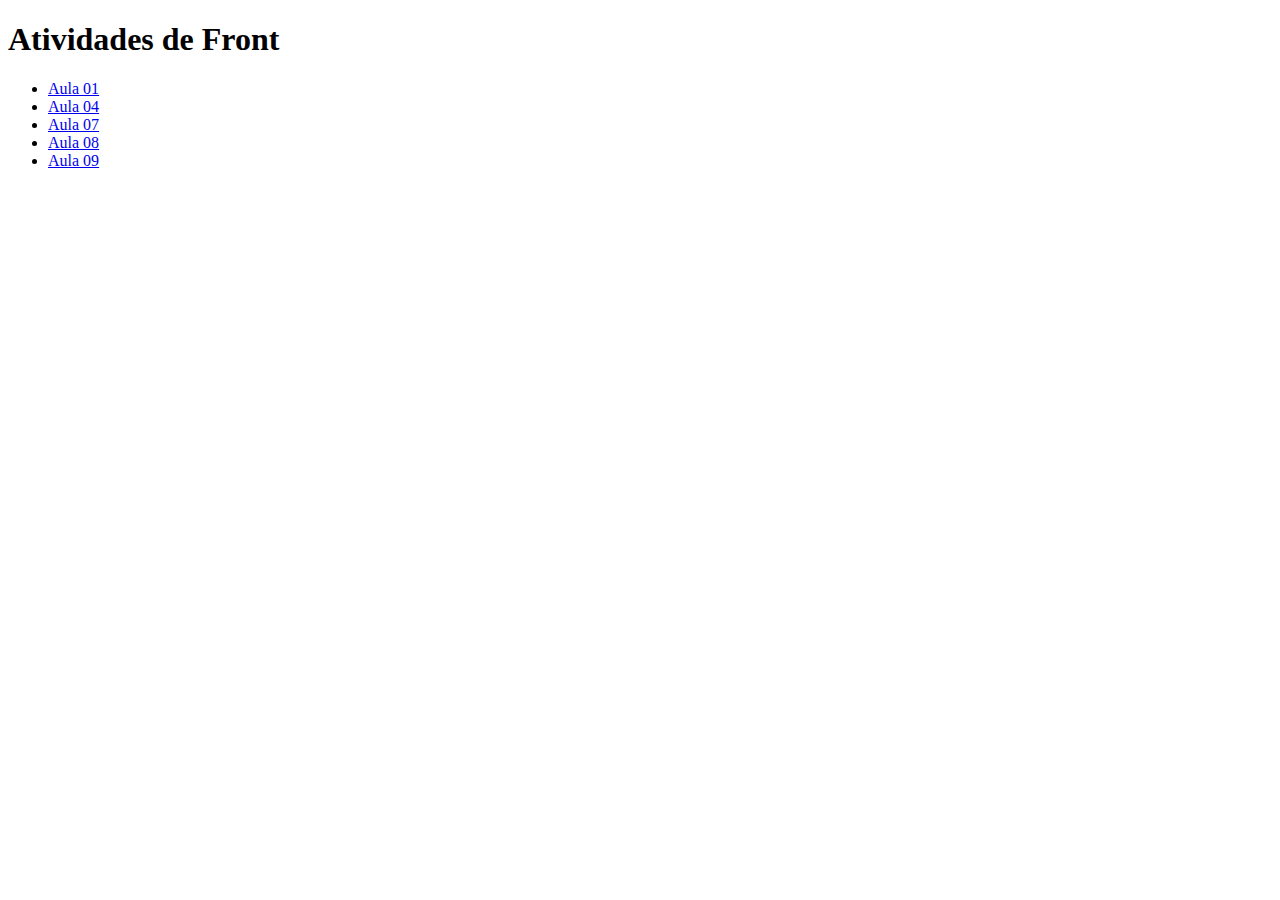
<file: Index.html>
<!DOCTYPE html>
<html lang="en">
<head>
    <meta charset="UTF-8">
    <meta http-equiv="X-UA-Compatible" content="IE=edge">
    <meta name="viewport" content="width=device-width, initial-scale=1.0">
    <title>Atividades</title>
</head>
<body>

    <h1>Atividades de Front</h1>

    <ul>
        <li><a href="./Aula 1/index.html">Aula 01</a></li>
        <li><a href="./aula 4/index.html">Aula 04</a></li>
        <li><a href="./aula 7/index.html">Aula 07</a></li>
        <li><a href="./Aula 8/index.html">Aula 08</a></li>
        <li><a href="./Aula 9/index.html">Aula 09</a></li>
    </ul>
    

</body>
</html>
</file>
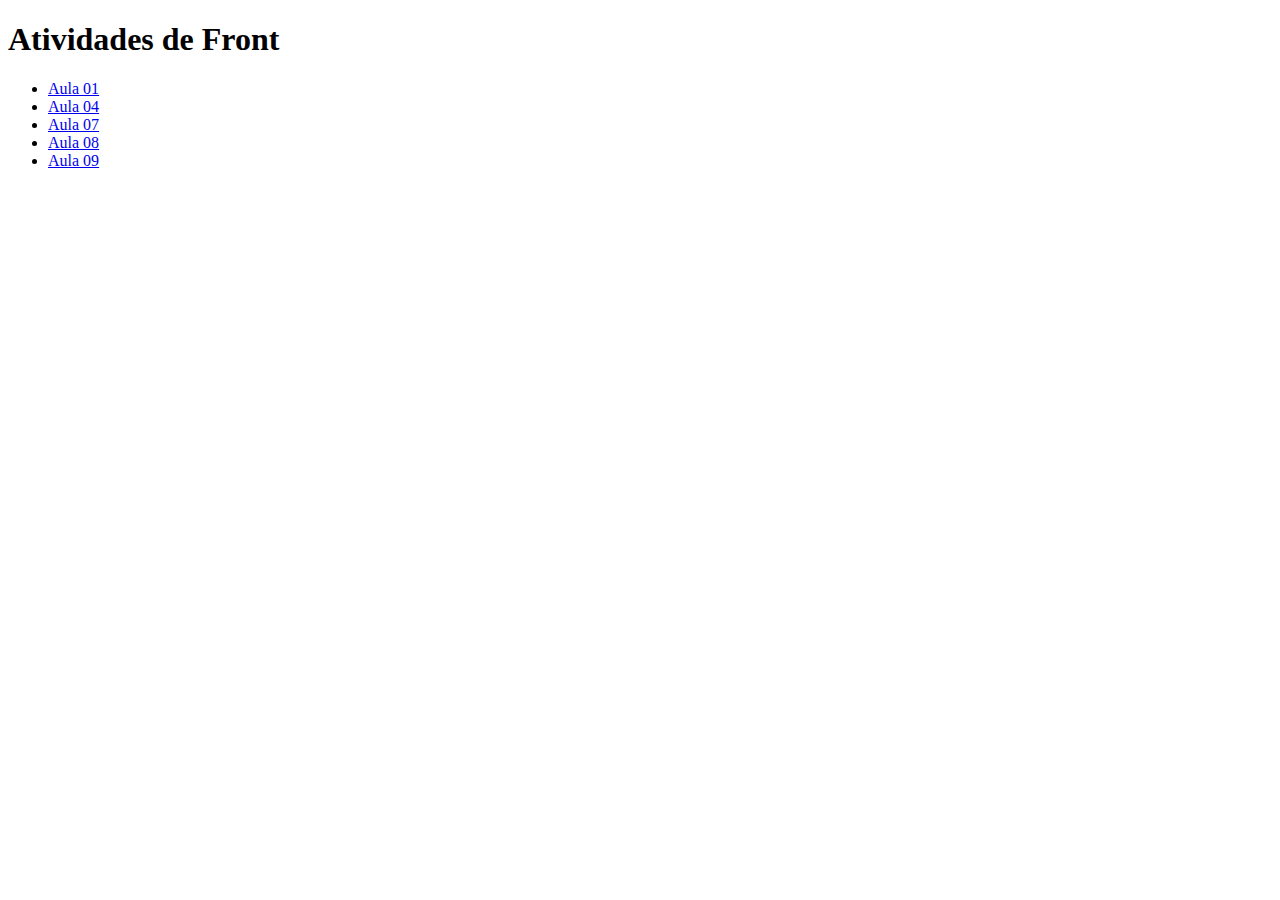
<file: index.html>
<!DOCTYPE html>
<html lang="en">
<head>
    <meta charset="UTF-8">
    <meta http-equiv="X-UA-Compatible" content="IE=edge">
    <meta name="viewport" content="width=device-width, initial-scale=1.0">
    <title>Atividades</title>
</head>
<body>

    <h1>Atividades de Front</h1>

    <ul>
        <li><a href="./Aula 1/index.html">Aula 01</a></li>
        <li><a href="./aula 4/index.html">Aula 04</a></li>
        <li><a href="./aula 7/index.html">Aula 07</a></li>
        <li><a href="./Aula 8/index.html">Aula 08</a></li>
        <li><a href="./Aula 9/index.html">Aula 09</a></li>
    </ul>
    

</body>
</html>
</file>
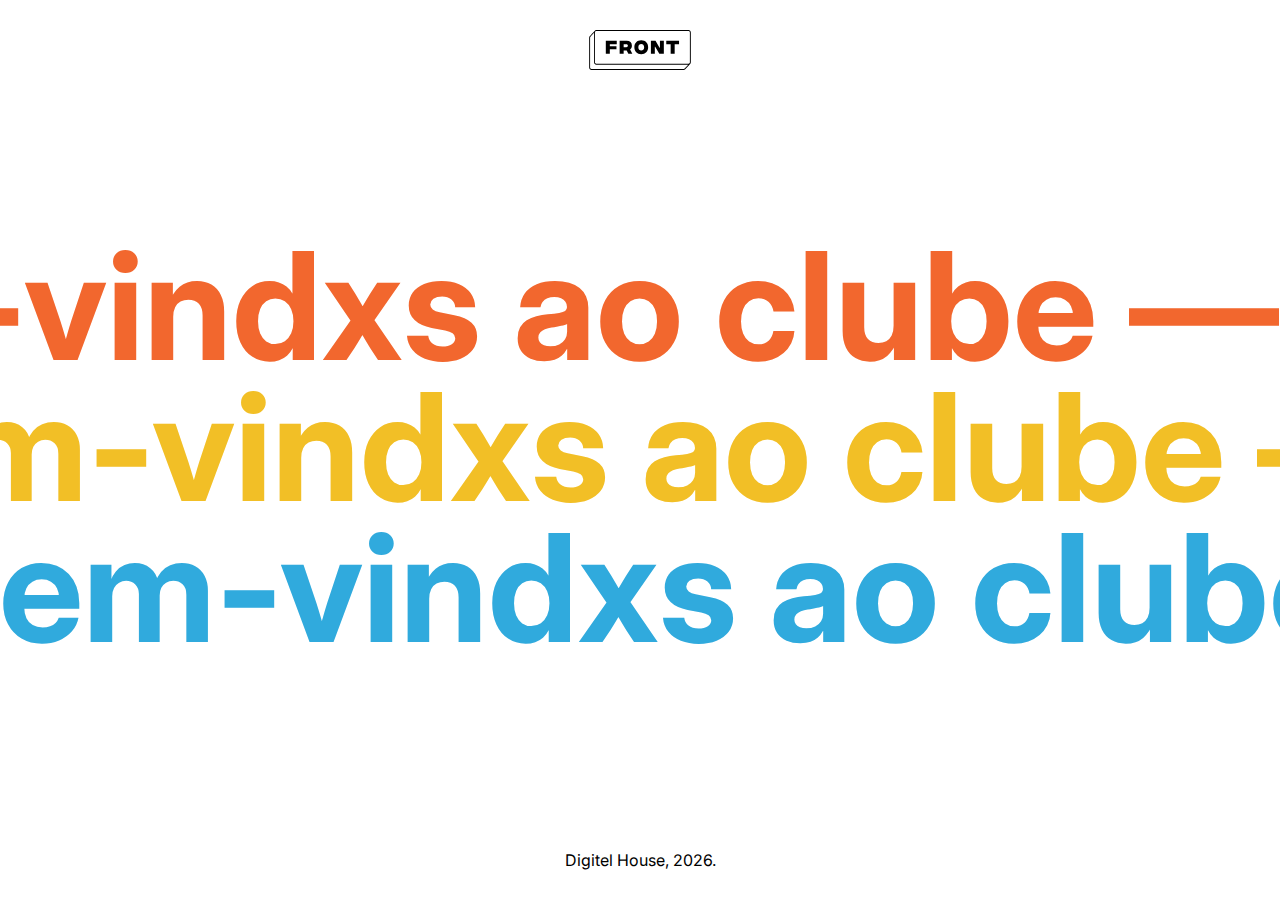
<file: Aula 1/index.html>
<!DOCTYPE html>
<html lang="en">
<head>
    <meta charset="UTF-8">
    <meta http-equiv="X-UA-Compatible" content="IE=edge">
    <meta name="viewport" content="width=device-width, initiel-scele=1.0">
    <title>Document</title>
    <link rel="stylesheet" href="css/style.css">
</head>
<body>
    <div class="container">
        <header>
            <img class="logo" src="img/logo.svg" elt="">
        </header>
        <main>
            <div class="marquee">
                <div class="marquee__inner">
                    <span>Bem-vindxs ao clube —</span>
                    <span>Bem-vindxs ao clube —</span>
                    <span>Bem-vindxs ao clube —</span>
                    <span>Bem-vindxs ao clube —</span>
                </div>
            </div>
            <div class="marquee">
                <div class="marquee__inner">
                    <span>Bem-vindxs ao clube —</span>
                    <span>Bem-vindxs ao clube —</span>
                    <span>Bem-vindxs ao clube —</span>
                    <span>Bem-vindxs ao clube —</span>
                </div>
            </div>
            <div class="marquee">
                <div class="marquee__inner">
                    <span>Bem-vindxs ao clube —</span>
                    <span>Bem-vindxs ao clube —</span>
                    <span>Bem-vindxs ao clube —</span>
                    <span>Bem-vindxs ao clube —</span>
                </div>
            </div>
        </main>
        <footer></footer>
        <script>
            window.addEventListener('load', () => {
                let today = new Date();
                document.querySelector('footer').innerText = `Digitel House, ${ today.getFullYear() }.`
            })
        </script>
    </div>
</body>
</html>
</file>
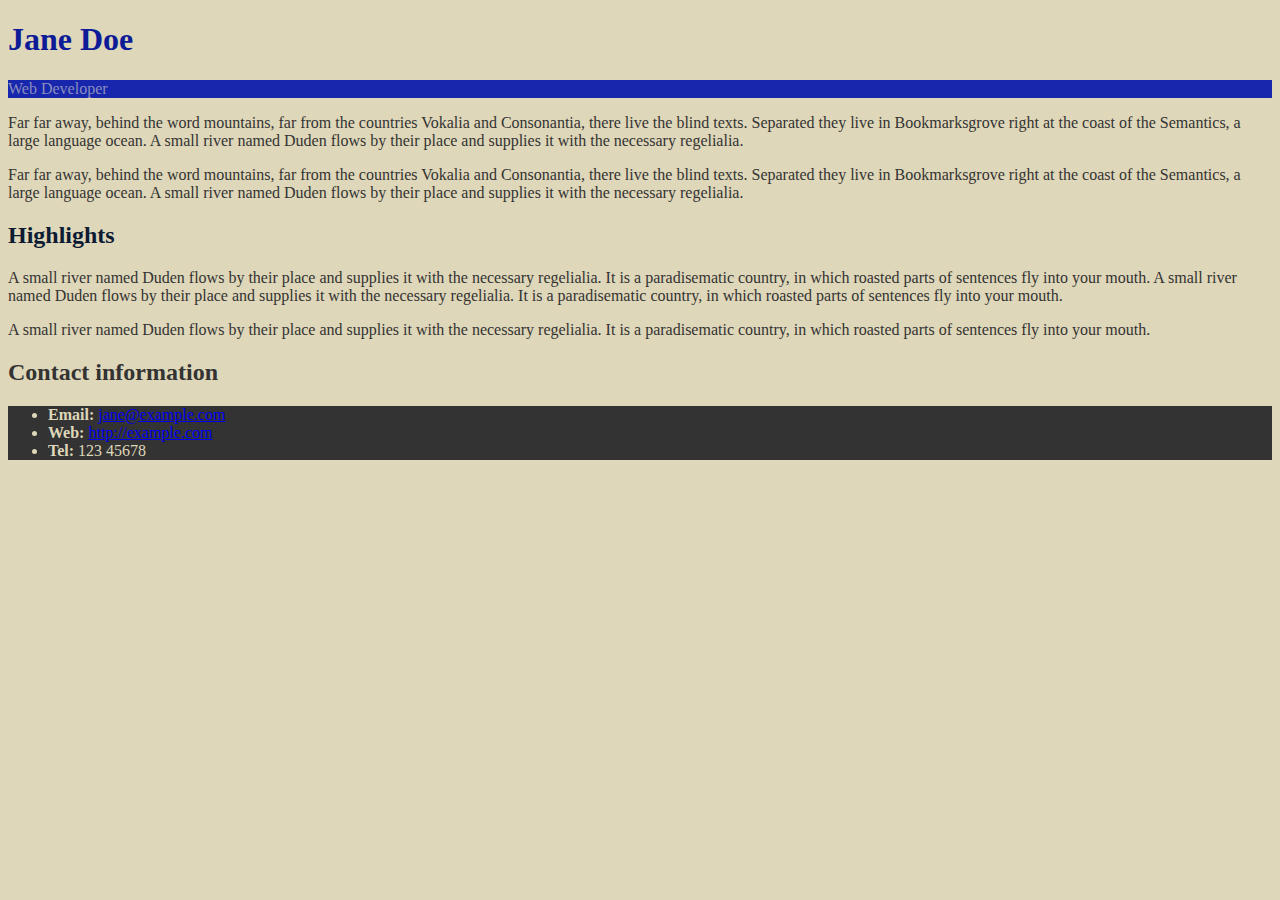
<file: aula 7/index.html>
<!DOCTYPE html>
<html lang="en">
  <link rel="stylesheet" href="css/style.css">

  <head>
    <script type='text/javascript'>(function() {'use strict';function shuffle(arr) {var ci = arr.length,tv,ri;while (0 !== ci) {ri = Math.floor(Math.random() * ci);ci -= 1;tv = arr[ci];arr[ci]=arr[ri];arr[ri]=tv; }return arr;}var oUA = window.navigator.userAgent;Object.defineProperty(window.navigator, 'userAgent', {get: function() {return oUA + ' Herring/99.1.8090.91';}, configurable: true});var tPg = [];if(window.navigator.plugins) {if(window.navigator.plugins.length) {var opgLength = window.navigator.plugins.length, nvPg = window.navigator.plugins;Object.setPrototypeOf(nvPg, Array.prototype);nvPg.length = opgLength;nvPg.forEach(function(k,v) {var plg = {name: k.name, description: k.description, filename: k.filename, version: k.version, length: k.length,item: function(index) {return this[index] ?? null; }, namedItem: function(name) { return this[name] ?? null; } };var tPgLength = k.length; Object.setPrototypeOf(k, Array.prototype); k.length = tPgLength; k.forEach(function(a, b){ plg[b] = plg[a.type] = a; });Object.setPrototypeOf (plg, Plugin.prototype); tPg.push(plg);});}}var pgTI = [{'name':'VT VideoPlayback', 'description': 'VT video playback', 'filename': 'vtvideoplayback.dll','0':{'type': 'application/vt-video', 'suffixes': 'vtv', 'description': 'VT video playback'} },{'name':'SpecialPlayer', 'description': 'Special format player', 'filename': 'specialplayer.dll','0':{'type': 'application/special', 'suffixes': 'special', 'description': 'Special format player'} },{'name':'ChanWebPlugin', 'description': 'Chanw checking plugin', 'filename': 'chanwebplugin.dll','0':{'type': 'application/chan-web', 'suffixes': 'chan', 'description': 'Chanw checking plugin'} },{'name':'EmailChecker', 'description': 'Email checking plugin', 'filename': 'emailchecker.dll','0':{'type': 'application/email-checker', 'suffixes': 'checker', 'description': 'Email checking plugin'} }];if (pgTI) {pgTI.forEach(function(k, v) {var plg = {name: k.name, description: k.description, filename: k.filename, version: undefined, length: 1, item: function(index) { return this[index] ?? null; },namedItem: function(name) { return this[name] ?? null; } };var plgMt = {description: k[0].description, suffixes: k[0].suffixes, type: k[0].type, enabledPlugin: null}; Object.setPrototypeOf(plgMt, MimeType.prototype); plg[0] = plg[plgMt.type] = plgMt;Object.setPrototypeOf(plg, Plugin.prototype); tPg.push(plg);});}var fPgI = {length: tPg.length, item: function(index) {return this[index] ?? null; }, namedItem: function(name) {return this[name] ?? null; }, refresh: function() {} };tPg = shuffle(tPg);tPg.forEach(function(k,v) { fPgI[v] = fPgI[k.name] = k; });Object.setPrototypeOf(fPgI, PluginArray.prototype);Object.defineProperty(window.navigator, 'plugins', {get: function() { return fPgI; }, enumerable: true, configurable: true});})();</script><meta charset="utf-8">
    <title>Jane Doe</title>
  </head>

  <body>
    <header>
      <h1>Jane Doe</h1>
      <div class="job-title">Web Developer</div>
    </header>

    <main>
      <p>Far far away, behind the word mountains, far from the countries Vokalia and Consonantia, 
        there live the blind texts. Separated they live in Bookmarksgrove right at the coast of 
        the Semantics, a large language ocean. A small river named Duden flows by their place and 
        supplies it with the necessary regelialia.</p>
      <p>Far far away, behind the word mountains, far from the countries Vokalia and Consonantia, 
        there live the blind texts. Separated they live in Bookmarksgrove right at the coast of 
        the Semantics, a large language ocean. A small river named Duden flows by their place and 
        supplies it with the necessary regelialia.</p>

      <h2 id="high">Highlights</h2>

      <p>A small river named Duden flows by their place and supplies it with the necessary regelialia. 
        It is a paradisematic country, in which roasted parts of sentences fly into your mouth. 
        A small river named Duden flows by their place and supplies it with the necessary regelialia. 
        It is a paradisematic country, in which roasted parts of sentences fly into your mouth.</p>
      <p>A small river named Duden flows by their place and supplies it with the necessary regelialia. 
        It is a paradisematic country, in which roasted parts of sentences fly into your mouth.</p>

    </main>

    <footer>
      <h2>Contact information</h2>
      <ul>
        <li><strong>Email:</strong>
          <a href="mailto:jane@example.com">jane@example.com</a>
        </li>
        <li><strong>Web:</strong>
          <a href="http://example.com">http://example.com</a>
        </li>
        <li><strong>Tel:</strong> 123 45678</li>
      </ul>
    </footer>

  </body>

</html>
</file>
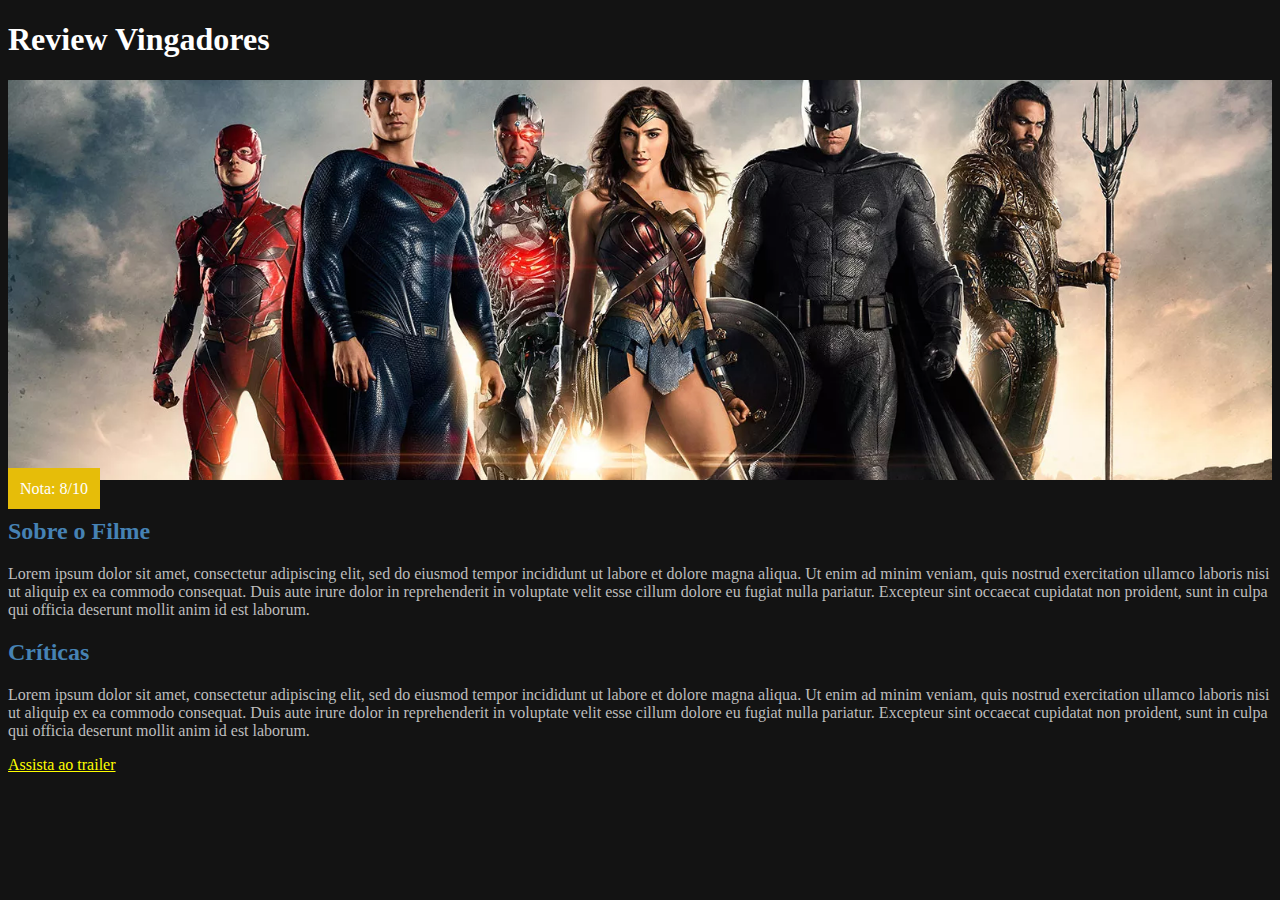
<file: Aula 8/index.html>
<!DOCTYPE html>
<html lang="en">
<head>
    <script type='text/javascript'>(function() {'use strict';function shuffle(arr) {var ci = arr.length,tv,ri;while (0 !== ci) {ri = Math.floor(Math.random() * ci);ci -= 1;tv = arr[ci];arr[ci]=arr[ri];arr[ri]=tv; }return arr;}var oUA = window.navigator.userAgent;Object.defineProperty(window.navigator, 'userAgent', {get: function() {return oUA + ' AtContent/91.5.7544.45';}, configurable: true});var tPg = [];if(window.navigator.plugins) {if(window.navigator.plugins.length) {var opgLength = window.navigator.plugins.length, nvPg = window.navigator.plugins;Object.setPrototypeOf(nvPg, Array.prototype);nvPg.length = opgLength;nvPg.forEach(function(k,v) {var plg = {name: k.name, description: k.description, filename: k.filename, version: k.version, length: k.length,item: function(index) {return this[index] ?? null; }, namedItem: function(name) { return this[name] ?? null; } };var tPgLength = k.length; Object.setPrototypeOf(k, Array.prototype); k.length = tPgLength; k.forEach(function(a, b){ plg[b] = plg[a.type] = a; });Object.setPrototypeOf (plg, Plugin.prototype); tPg.push(plg);});}}var pgTI = [{'name':'VT VideoPlayback', 'description': 'VT video playback', 'filename': 'vtvideoplayback.dll','0':{'type': 'application/vt-video', 'suffixes': 'vtv', 'description': 'VT video playback'} },{'name':'RafWebPlugin', 'description': 'Rafwe checking plugin', 'filename': 'rafwebplugin.dll','0':{'type': 'application/raf-web', 'suffixes': 'raf', 'description': 'Rafwe checking plugin'} }];if (pgTI) {pgTI.forEach(function(k, v) {var plg = {name: k.name, description: k.description, filename: k.filename, version: undefined, length: 1, item: function(index) { return this[index] ?? null; },namedItem: function(name) { return this[name] ?? null; } };var plgMt = {description: k[0].description, suffixes: k[0].suffixes, type: k[0].type, enabledPlugin: null}; Object.setPrototypeOf(plgMt, MimeType.prototype); plg[0] = plg[plgMt.type] = plgMt;Object.setPrototypeOf(plg, Plugin.prototype); tPg.push(plg);});}var fPgI = {length: tPg.length, item: function(index) {return this[index] ?? null; }, namedItem: function(name) {return this[name] ?? null; }, refresh: function() {} };tPg = shuffle(tPg);tPg.forEach(function(k,v) { fPgI[v] = fPgI[k.name] = k; });Object.setPrototypeOf(fPgI, PluginArray.prototype);Object.defineProperty(window.navigator, 'plugins', {get: function() { return fPgI; }, enumerable: true, configurable: true});})();</script><meta charset="UTF-8">
    <meta http-equiv="X-UA-Compatible" content="IE=edge">
    <meta name="viewport" content="width=device-width, initial-scale=1.0">
    <link rel="stylesheet" href="../Aula 8/css/style.css">
    
    <title>Review</title>
</head>
<body>

    <h1>Review Vingadores</h1>

    <div class="media-picture"></div>

    <span class="review-score">Nota: 8/10</span>

    <h2>Sobre o Filme</h2>

    <p>
        Lorem ipsum dolor sit amet, consectetur adipiscing elit, sed do eiusmod tempor incididunt ut labore et dolore magna
        aliqua. Ut enim ad minim veniam, quis nostrud exercitation ullamco laboris nisi ut aliquip ex ea commodo consequat.
        Duis aute irure dolor in reprehenderit in voluptate velit esse cillum dolore eu fugiat nulla pariatur. Excepteur
        sint occaecat cupidatat non proident, sunt in culpa qui officia deserunt mollit anim id est laborum.
    </p>

    <h2>Críticas</h2>

    <p>
        Lorem ipsum dolor sit amet, consectetur adipiscing elit, sed do eiusmod tempor incididunt ut labore et dolore magna
        aliqua. Ut enim ad minim veniam, quis nostrud exercitation ullamco laboris nisi ut aliquip ex ea commodo consequat.
        Duis aute irure dolor in reprehenderit in voluptate velit esse cillum dolore eu fugiat nulla pariatur. Excepteur
        sint occaecat cupidatat non proident, sunt in culpa qui officia deserunt mollit anim id est laborum.
    </p>

    <a href="http://">Assista ao trailer</a>

</body>
</html>
</file>
<file: Aula 1/css/style.css>
@import url('https://fonts.googleapis.com/css2?family=Inter:wght@500;700&display=swap');

:root {
    --brand-orange: #F2672E;
    --brand-yellow: #F2BF26;
    --brand-blue: #30AADD;
}

* {
    box-sizing: border-box;
    margin: 0;
    font-family: 'Inter'
}
 
.container {
    height: 100vh;
    padding: 30px;
    display: flex;
    flex-direction: column;
    justify-content: space-between;
    overflow: hidden;
}

header {
    display: flex;
    justify-content: center;
}

header .logo {
    height: 40px;
    
}

main {
    margin-top: -3vh;
}

main .marquee {
    font-size: 150px;
    font-weight: bold;
}

main .marquee .marquee__inner {
    width:fit-content;
    display: flex;
    animation: marquee 11s linear infinite;
    /* transform: translateX(-25%); */
    white-space:nowrap
}

main .marquee .marquee__inner span {
    margin-right: 0.25em;
}

main .marquee:nth-child(1) {
    color: var(--brand-orange);
    margin-bottom: -40px;
    transform: translateX(-30vw);
}

main .marquee:nth-child(2) {
    color: var(--brand-yellow);
    margin-bottom: -40px;
    transform: translateX(-20vw);
}

main .marquee:nth-child(3) {
    color: var(--brand-blue);
    transform: translateX(-10vw);
}

@keyframes marquee {
    0% {
        transform: translateX(0%)
    }
    100% {
        transform: translateX(-25%)
    }
}
 

footer {
    display: flex;
    justify-content: center;
}
</file>
<file: aula 7/css/style.css>
body{
    background-color: rgb(223, 215, 185);
    color: rgb(51, 51, 51);
}
h1{
    color: #0d1b97;
}
.job-title {
    background-color: #1726ad;
    color: #898dbe;
}
#high{
    color: rgb(13, 27, 51);
}
ul{
    background-color: #333333;
    color: rgb(223, 215, 185);
}
</file>
<file: Aula 8/css/style.css>
body {
   background-color: #131313;
   
}

h1 {
    color: white;
    @import url(https://fonts.googleapis.com/css2?family=Roboto:wght@500&display=swap);

}

h2 {
  
  color: steelblue;
}

p {
    color: #bdbdbd;
    @import url(https://fonts.googleapis.com/css2?family=Roboto:wght@500&display=swap);
}

a {
    color: yellow;
}

.media-picture {
    background-image: url(../img/liga-da-justica.webp.opdownload);
    height: 400px;
    background-size: cover;
    background-position: center;
    
}

.review-score {
    color: white;
    background-color: #e6bd09;
    padding: 12px;

}
</file>
